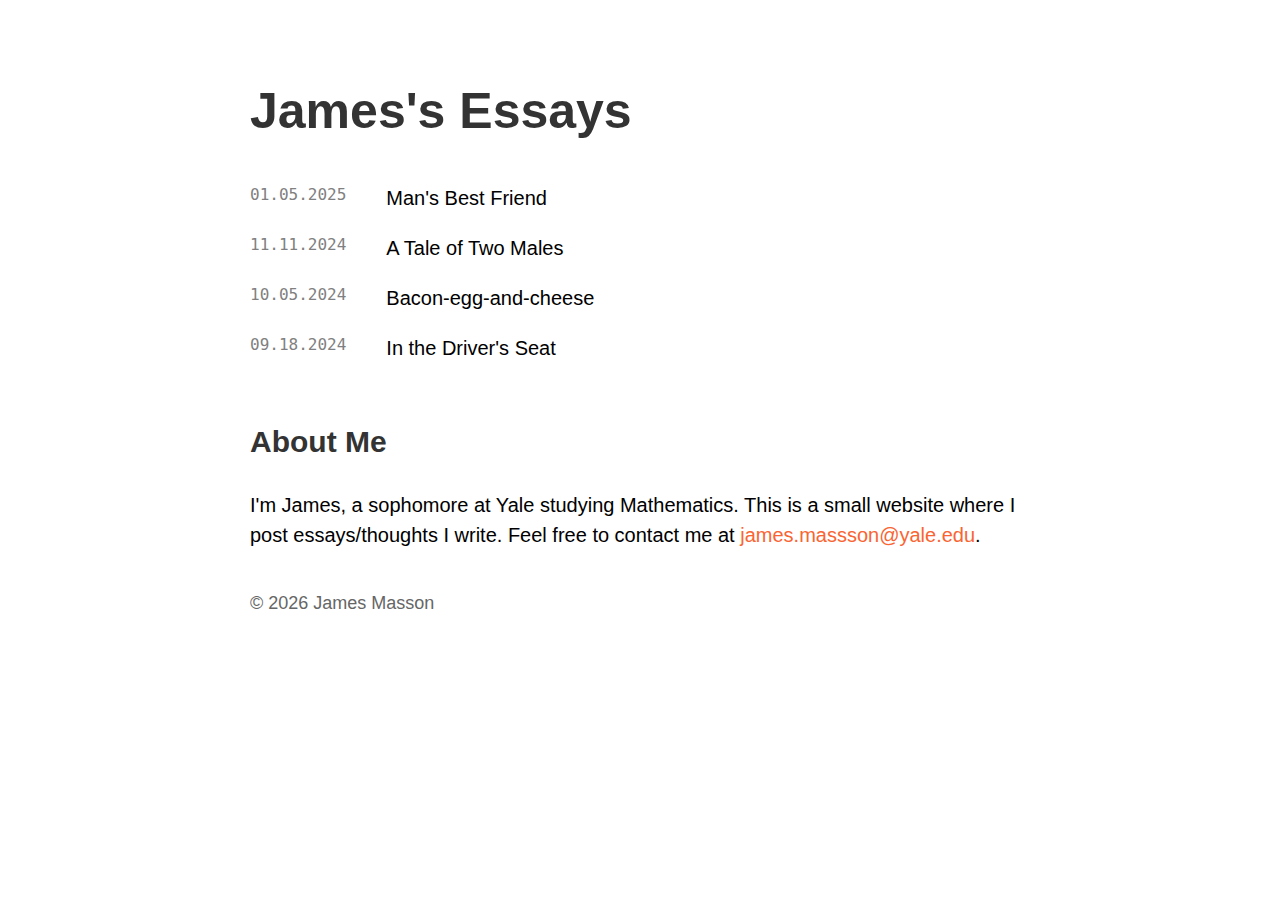
<file: index.html>
<!DOCTYPE html>
<html lang="en">
    <head>
        <meta charset="utf-8">
        <meta name="viewport" content="width=device-width, initial-scale=1" />
        <title>Blog</title>
        <link rel="stylesheet" href="styles.css">
    </head>
    <body>
        <div class="container">
            <h1 class="title">James's Essays</h1>
            <ul class="posts">
                <li class="post">
                    <a href="posts/mbf.html">
                        <date>01.05.2025</date>
                        <span>Man's Best Friend</span>
                    </a> 
                </li>
                <li class="post">
                    <a href="posts/males.html">
                        <date>11.11.2024</date>
                        <span>A Tale of Two Males</span>
                    </a> 
                </li>
                <li class="post">
                    <a href="posts/bec.html">
                        <date>10.05.2024</date>
                        <span>Bacon-egg-and-cheese</span>
                    </a> 
                </li>
                <li class="post">
                    <a href="posts/drivers-seat.html">
                        <date>09.18.2024</date>
                        <span>In the Driver's Seat</span>
                    </a> 
                </li>
            </ul>
        </div>
        <article>
            <h2>About Me</h2>
            <p>I'm James, a sophomore at Yale studying Mathematics. 
                This is a small website where I post essays/thoughts I write.
                Feel free to contact me at <a href="mailto:james.masson@yale.edu">james.massson@yale.edu</a>.
            </p>
        </article>
    </body>
        <footer style="margin-top:2rem; color:#666; font-size:.9rem;">
           © <span id="y"></span> James Masson
        </footer>

        <script>
            document.getElementById('y').textContent = new Date().getFullYear()
        </script>
    </body>
</html>
</file>
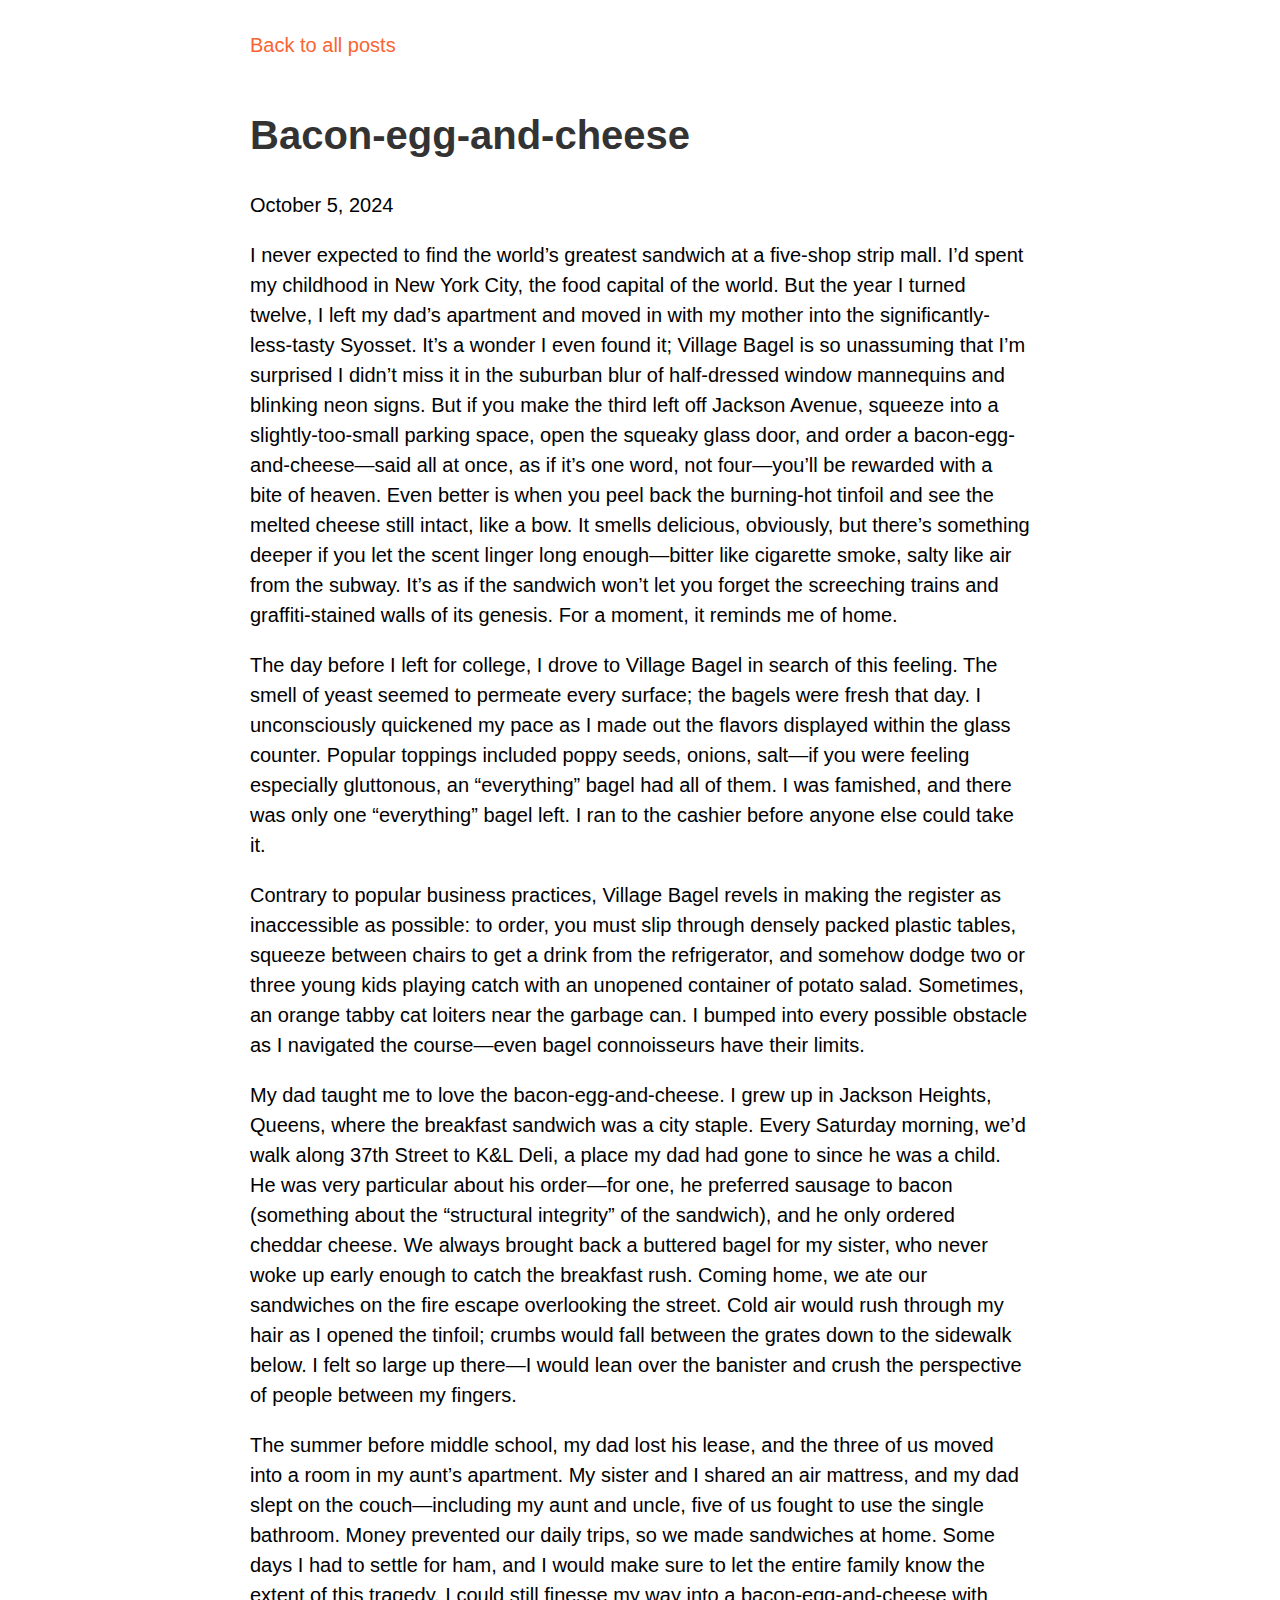
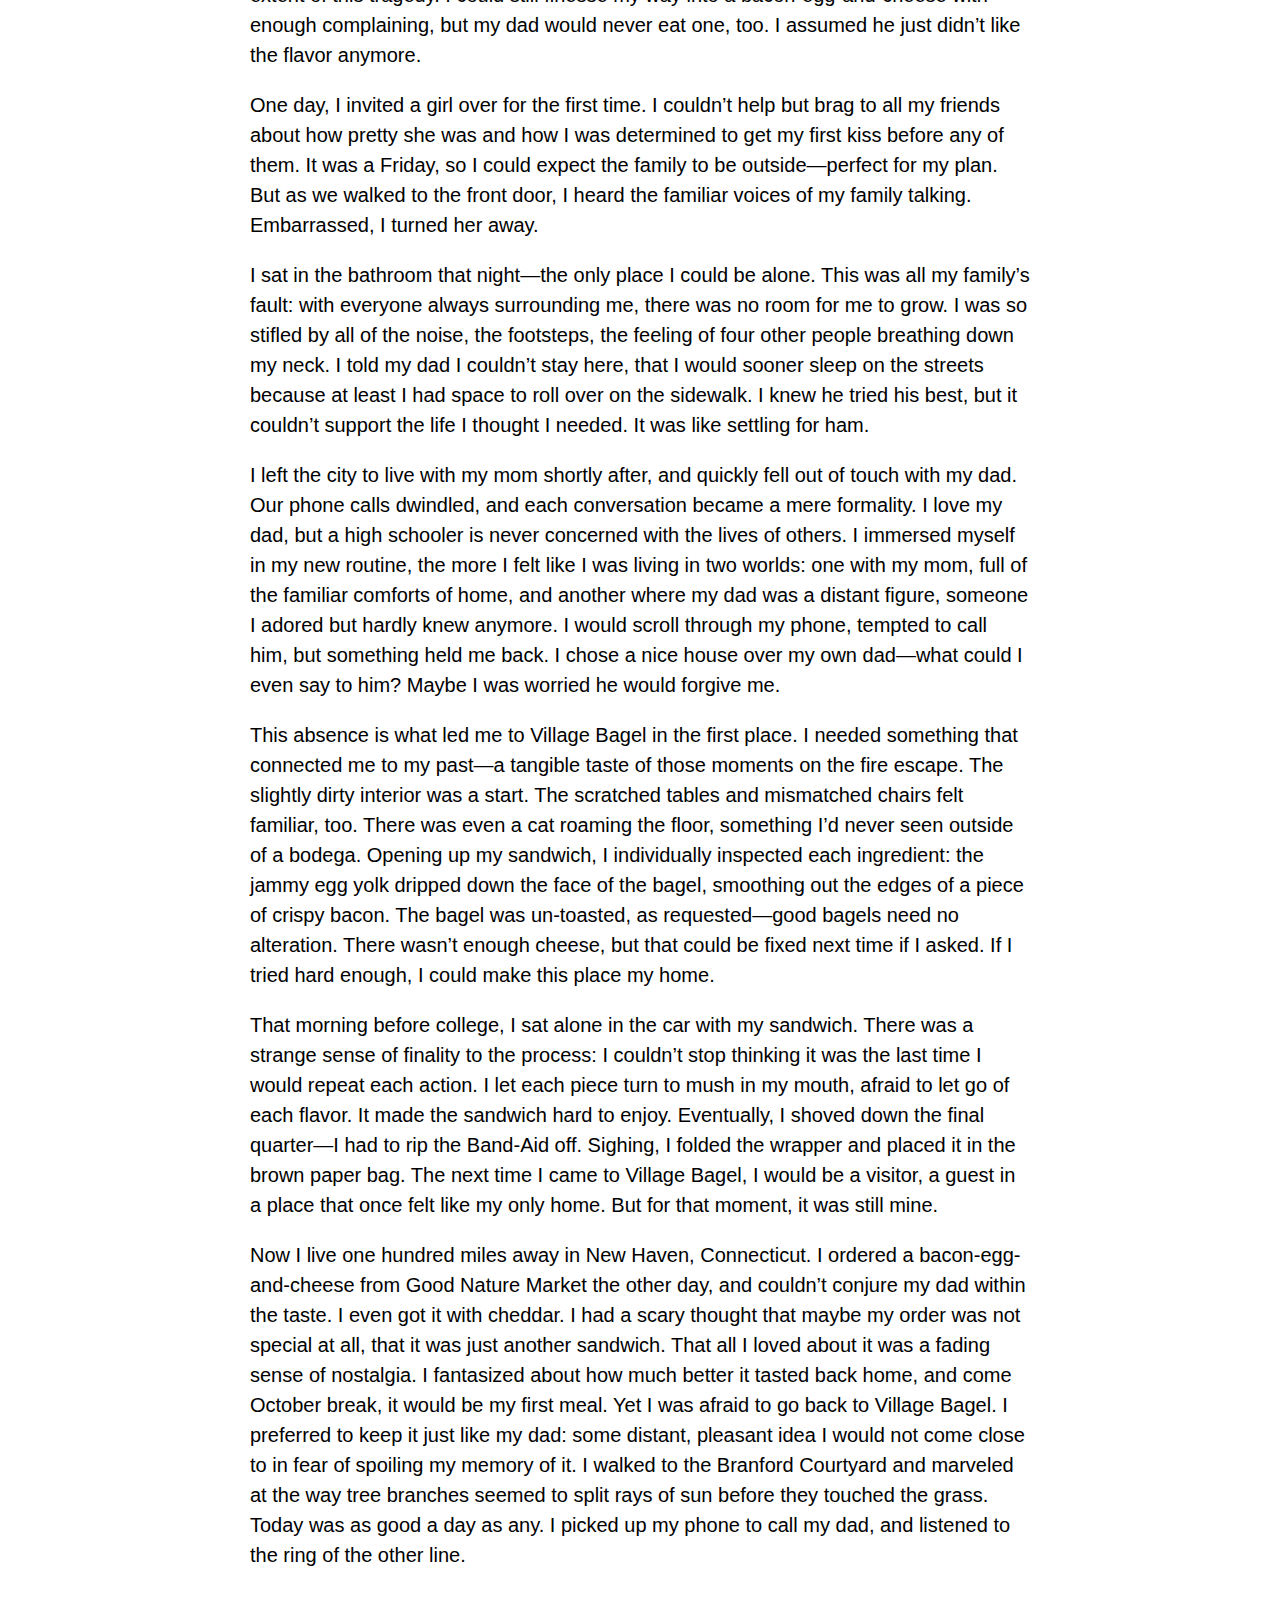
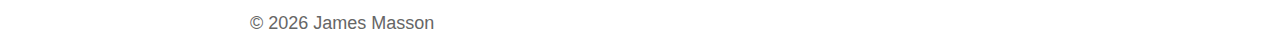
<file: posts/bec.html>
<!DOCTYPE html>
<html lang="en">
    <head>
        <meta charset="utf-8" />
        <meta name="viewport" content="width=device-width, initial-scale=1" />
        <title>Bacon-egg-and-cheese</title>
        <link rel="stylesheet" href="../styles.css" />
    </head>
    <body>
        <nav><a href="../index.html">Back to all posts</a></nav>
        <article>
            <h1>Bacon-egg-and-cheese</h1>
            <time datetime="10-05-24">October 5, 2024</time>
            <p>
                <span class="dropcap">I</span> <span class="dropcap-follow">never</span> expected to find the world’s greatest sandwich at a five-shop strip mall. I’d spent my childhood in New York City, the food capital of the world. But the year I turned twelve, I left my dad’s apartment and moved in with my mother into the significantly-less-tasty Syosset. It’s a wonder I even found it; Village Bagel is so unassuming that I’m surprised I didn’t miss it in the suburban blur of half-dressed window mannequins and blinking neon signs. But if you make the third left off Jackson Avenue, squeeze into a slightly-too-small parking space, open the squeaky glass door, and order a bacon-egg-and-cheese—said all at once, as if it’s one word, not four—you’ll be rewarded with a bite of heaven. Even better is when you peel back the burning-hot tinfoil and see the melted cheese still intact, like a bow. It smells delicious, obviously, but there’s something deeper if you let the scent linger long enough—bitter like cigarette smoke, salty like air from the subway. It’s as if the sandwich won’t let you forget the screeching trains and graffiti-stained walls of its genesis. For a moment, it reminds me of home.
            </p>
            <p>
                The day before I left for college, I drove to Village Bagel in search of this feeling. The smell of yeast seemed to permeate every surface; the bagels were fresh that day. I unconsciously quickened my pace as I made out the flavors displayed within the glass counter. Popular toppings included poppy seeds, onions, salt—if you were feeling especially gluttonous, an “everything” bagel had all of them. I was famished, and there was only one “everything” bagel left. I ran to the cashier before anyone else could take it.
            </p>
            <p>
                Contrary to popular business practices, Village Bagel revels in making the register as inaccessible as possible: to order, you must slip through densely packed plastic tables, squeeze between chairs to get a drink from the refrigerator, and somehow dodge two or three young kids playing catch with an unopened container of potato salad. Sometimes, an orange tabby cat loiters near the garbage can. I bumped into every possible obstacle as I navigated the course—even bagel connoisseurs have their limits.
            </p>
            <p>
                My dad taught me to love the bacon-egg-and-cheese. I grew up in Jackson Heights, Queens, where the breakfast sandwich was a city staple. Every Saturday morning, we’d walk along 37th Street to K&L Deli, a place my dad had gone to since he was a child. He was very particular about his order—for one, he preferred sausage to bacon (something about the “structural integrity” of the sandwich), and he only ordered cheddar cheese. We always brought back a buttered bagel for my sister, who never woke up early enough to catch the breakfast rush. Coming home, we ate our sandwiches on the fire escape overlooking the street. Cold air would rush through my hair as I opened the tinfoil; crumbs would fall between the grates down to the sidewalk below. I felt so large up there—I would lean over the banister and crush the perspective of people between my fingers.
            </p>
            <p>
                The summer before middle school, my dad lost his lease, and the three of us moved into a room in my aunt’s apartment. My sister and I shared an air mattress, and my dad slept on the couch—including my aunt and uncle, five of us fought to use the single bathroom. Money prevented our daily trips, so we made sandwiches at home. Some days I had to settle for ham, and I would make sure to let the entire family know the extent of this tragedy. I could still finesse my way into a bacon-egg-and-cheese with enough complaining, but my dad would never eat one, too. I assumed he just didn’t like the flavor anymore.
            </p>
            <p>
                One day, I invited a girl over for the first time. I couldn’t help but brag to all my friends about how pretty she was and how I was determined to get my first kiss before any of them. It was a Friday, so I could expect the family to be outside—perfect for my plan. But as we walked to the front door, I heard the familiar voices of my family talking. Embarrassed, I turned her away. 
            </p>
            <p>
                I sat in the bathroom that night—the only place I could be alone. This was all my family’s fault: with everyone always surrounding me, there was no room for me to grow. I was so stifled by all of the noise, the footsteps, the feeling of four other people breathing down my neck. I told my dad I couldn’t stay here, that I would sooner sleep on the streets because at least I had space to roll over on the sidewalk. I knew he tried his best, but it couldn’t support the life I thought I needed. It was like settling for ham.
            </p>
            <p>
                I left the city to live with my mom shortly after, and quickly fell out of touch with my dad. Our phone calls dwindled, and each conversation became a mere formality. I love my dad, but a high schooler is never concerned with the lives of others. I immersed myself in my new routine, the more I felt like I was living in two worlds: one with my mom, full of the familiar comforts of home, and another where my dad was a distant figure, someone I adored but hardly knew anymore. I would scroll through my phone, tempted to call him, but something held me back. I chose a nice house over my own dad—what could I even say to him? Maybe I was worried he would forgive me.
            </p>
            <p>
                This absence is what led me to Village Bagel in the first place. I needed something that connected me to my past—a tangible taste of those moments on the fire escape. The slightly dirty interior was a start. The scratched tables and mismatched chairs felt familiar, too. There was even a cat roaming the floor, something I’d never seen outside of a bodega. Opening up my sandwich, I individually inspected each ingredient: the jammy egg yolk dripped down the face of the bagel, smoothing out the edges of a piece of crispy bacon. The bagel was un-toasted, as requested—good bagels need no alteration. There wasn’t enough cheese, but that could be fixed next time if I asked. If I tried hard enough, I could make this place my home.
            </p>
            <p>
                That morning before college, I sat alone in the car with my sandwich. There was a strange sense of finality to the process: I couldn’t stop thinking it was the last time I would repeat each action. I let each piece turn to mush in my mouth, afraid to let go of each flavor. It made the sandwich hard to enjoy. Eventually, I shoved down the final quarter—I had to rip the Band-Aid off. Sighing, I folded the wrapper and placed it in the brown paper bag. The next time I came to Village Bagel, I would be a visitor, a guest in a place that once felt like my only home. But for that moment, it was still mine.
            </p>
            <p>
                Now I live one hundred miles away in New Haven, Connecticut. I ordered a bacon-egg- and-cheese from Good Nature Market the other day, and couldn’t conjure my dad within the taste. I even got it with cheddar. I had a scary thought that maybe my order was not special at all, that it was just another sandwich. That all I loved about it was a fading sense of nostalgia. I fantasized about how much better it tasted back home, and come October break, it would be my first meal. Yet I was afraid to go back to Village Bagel. I preferred to keep it just like my dad: some distant, pleasant idea I would not come close to in fear of spoiling my memory of it. I walked to the Branford Courtyard and marveled at the way tree branches seemed to split rays of sun before they touched the grass. Today was as good a day as any. I picked up my phone to call my dad, and listened to the ring of the other line. 
            </p>
        </article>
    </body>
    <footer style="margin-top:2rem; color:#666; font-size:.9rem;">
        © <span id="y"></span> James Masson
    </footer>

    <script>
        document.getElementById('y').textContent = new Date().getFullYear()
    </script>
</html>
</file>
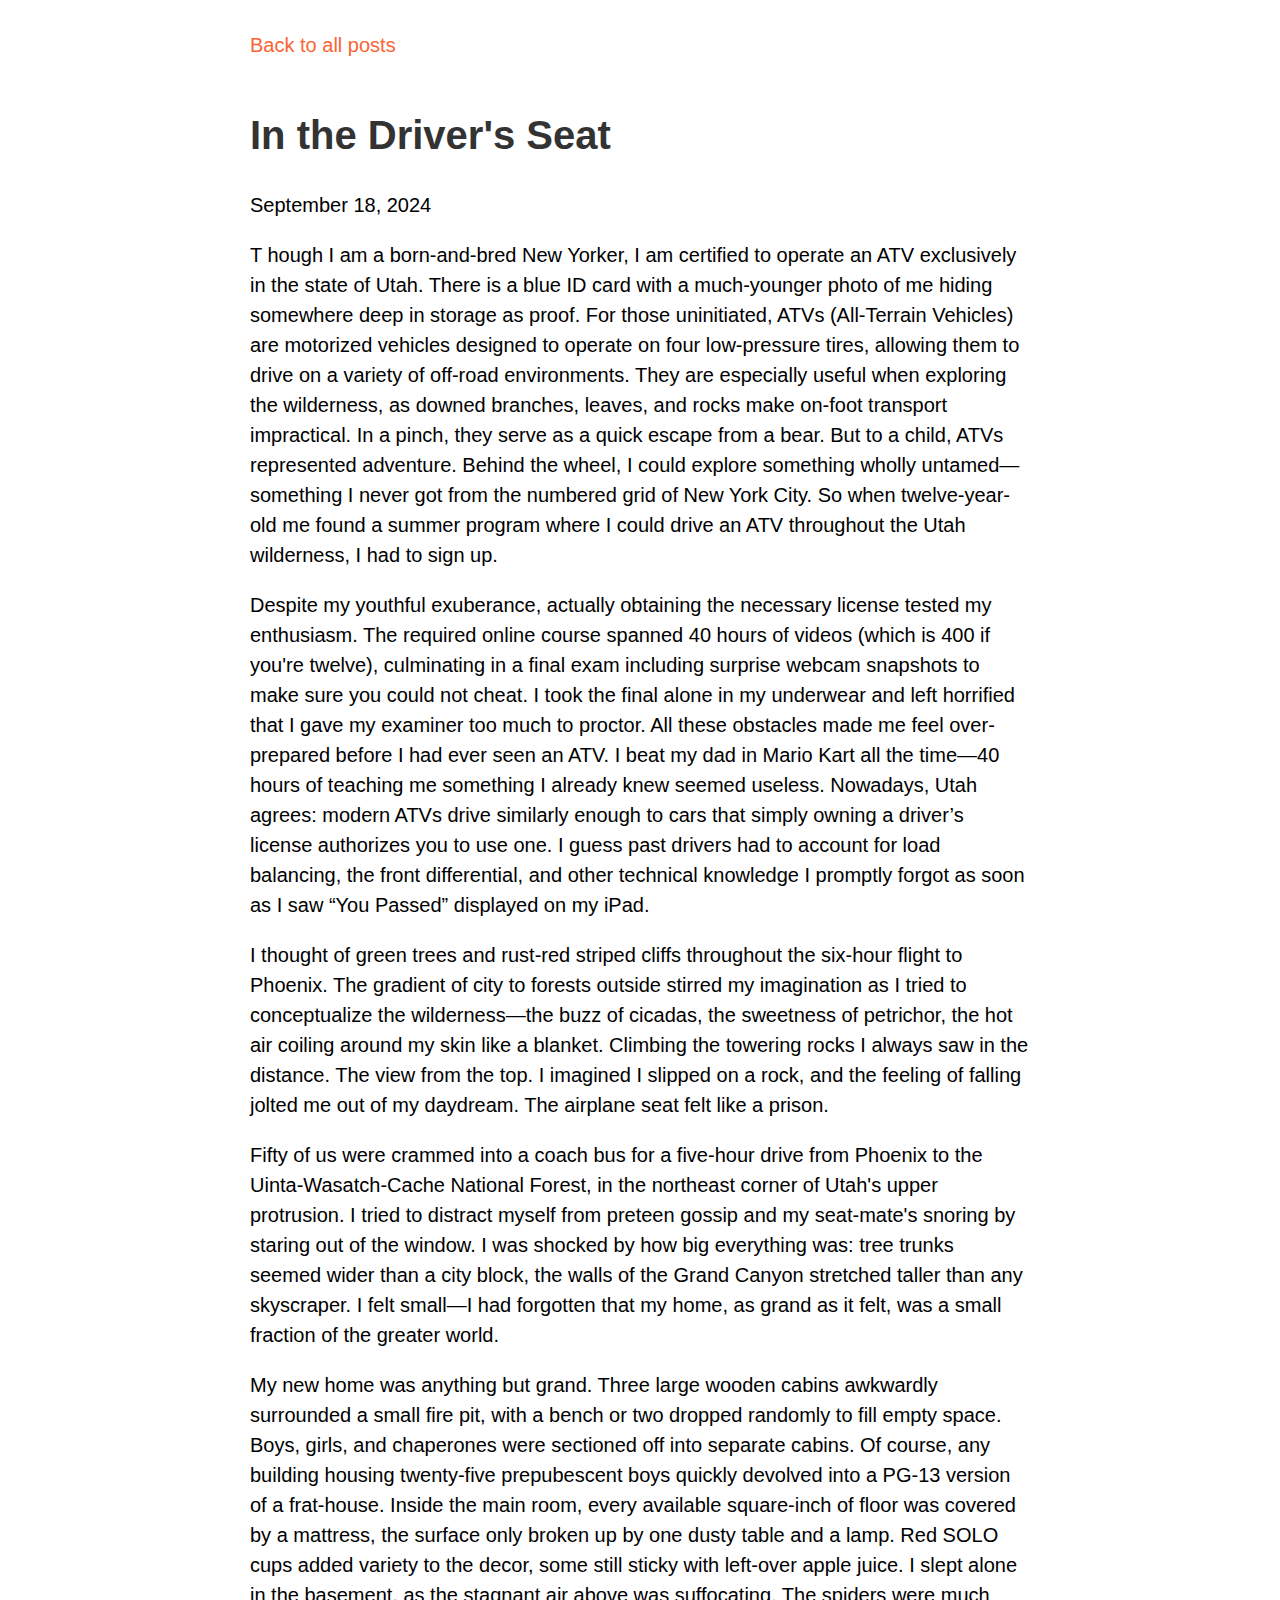
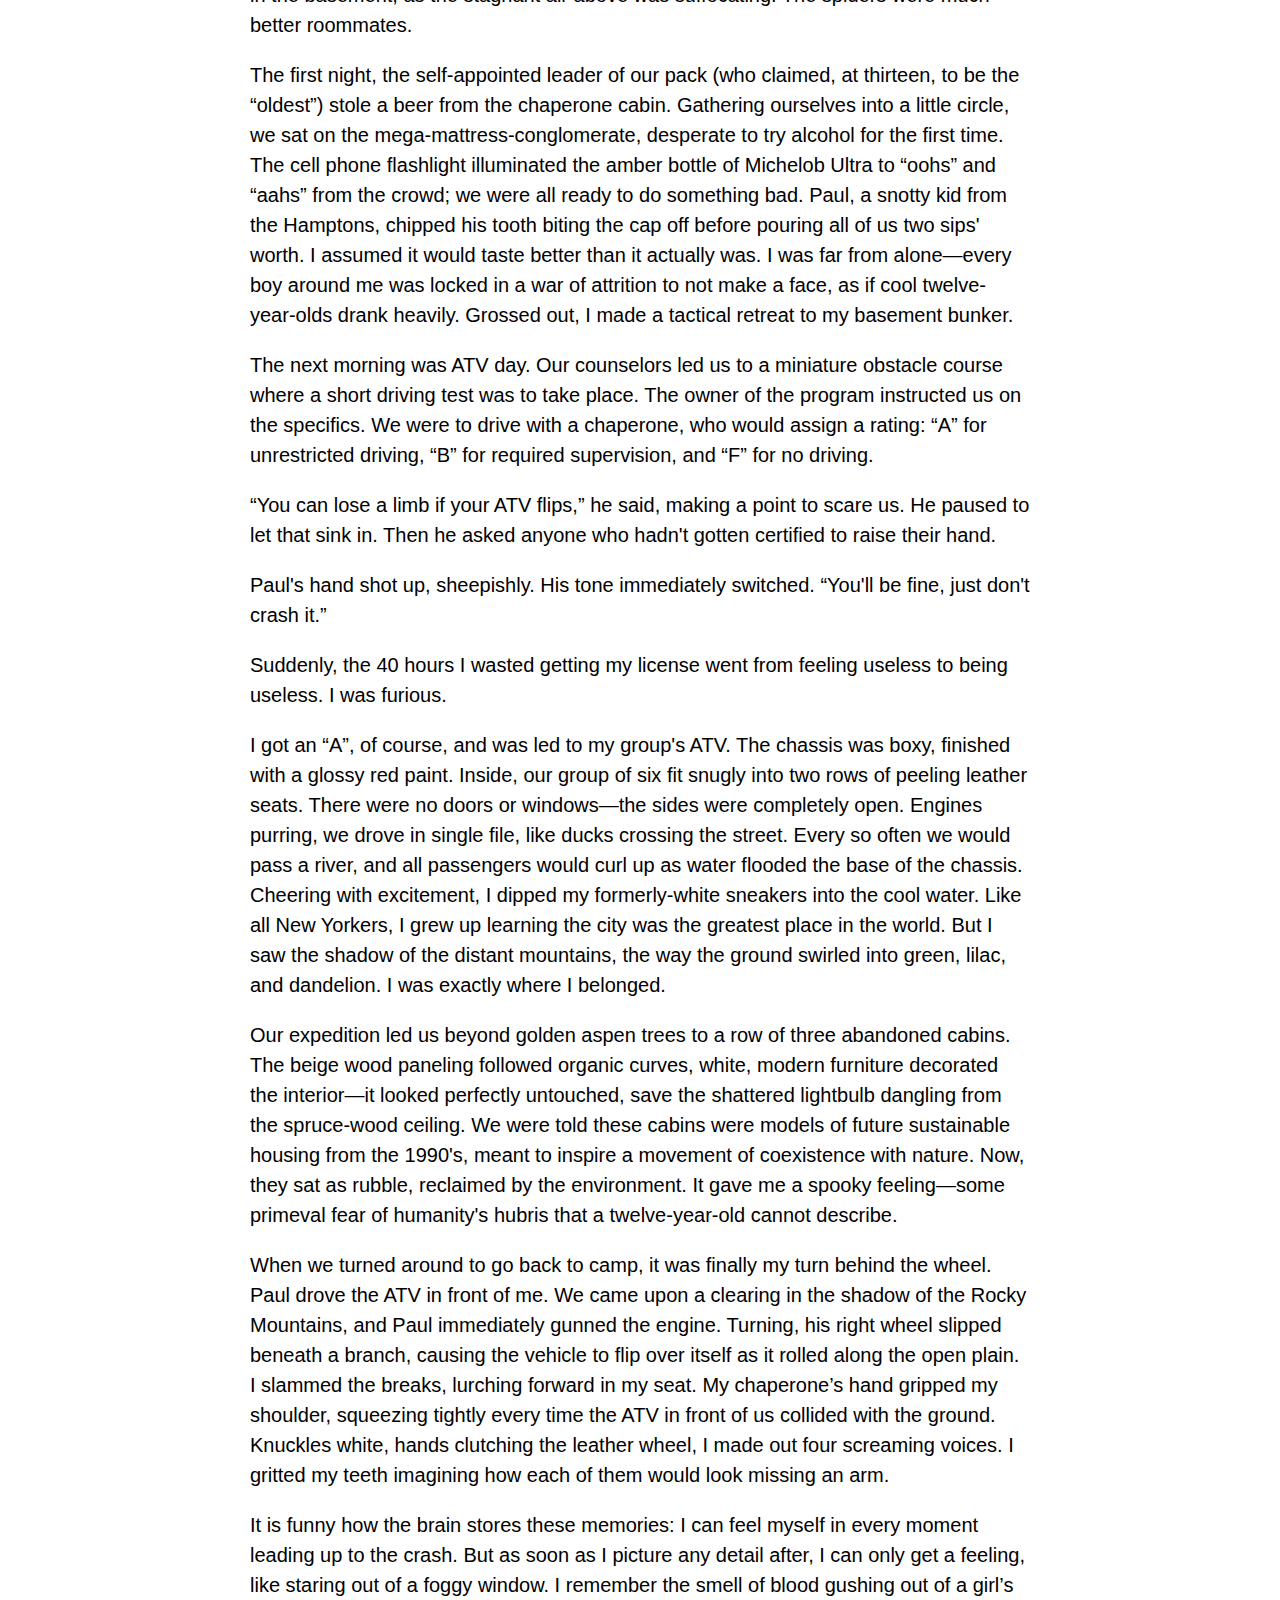
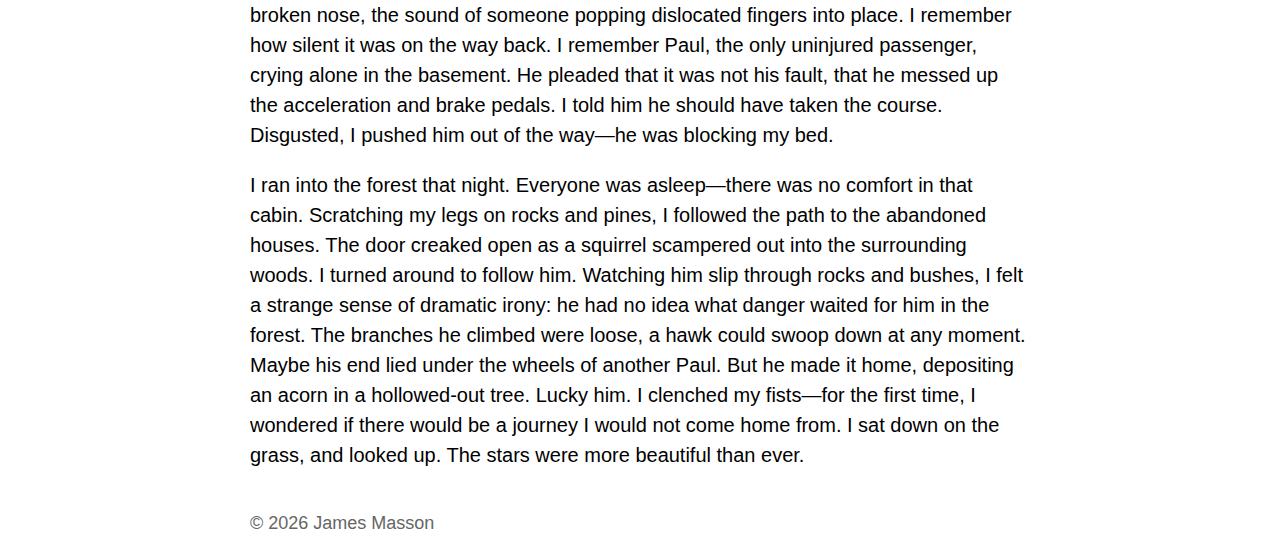
<file: posts/drivers-seat.html>
<!DOCTYPE html>
<html lang="en">
    <head>
        <meta charset="utf-8" />
        <meta name="viewport" content="width=device-width, initial-scale=1" />
        <title>In the Driver's Seat</title>
        <link rel="stylesheet" href="../styles.css" />
    </head>
    <body>
        <nav> <a href="../index.html">Back to all posts</a></nav>
        <article>
            <h1>In the Driver's Seat</h1>
            <time datetime="09-18-24">September 18, 2024</time>
            <p> <span class="dropcap">T</span> <span class="dropcap-follow">hough</span> I am a born-and-bred New Yorker, I am certified to operate an ATV exclusively in the state of Utah. 
                There is a blue ID card with a much-younger photo of me hiding somewhere deep in storage as proof. 
                For those uninitiated, ATVs (All-Terrain Vehicles) are motorized vehicles designed to operate on four low-pressure tires, allowing them to drive on a variety of off-road environments. 
                They are especially useful when exploring the wilderness, as downed branches, leaves, and rocks make on-foot transport impractical. In a pinch, they serve as a quick escape from a bear. 
                But to a child, ATVs represented adventure. Behind the wheel, I could explore something wholly untamed—something I never got from the numbered grid of New York City. 
                So when twelve-year-old me found a summer program where I could drive an ATV throughout the Utah wilderness, I had to sign up.
            </p>
            <p>
                Despite my youthful exuberance, actually obtaining the necessary license tested my enthusiasm. The required online course spanned 40 hours of videos (which is 400 if you're twelve), culminating in a final exam including surprise webcam snapshots to make sure you could not cheat. I took the final alone in my underwear and left horrified that I gave my examiner too much to proctor. All these obstacles made me feel over-prepared before I had ever seen an ATV. I beat my dad in Mario Kart all the time—40 hours of teaching me something I already knew seemed useless. Nowadays, Utah agrees: modern ATVs drive similarly enough to cars that simply owning a driver’s license authorizes you to use one. I guess past drivers had to account for load balancing, the front differential, and other technical knowledge I promptly forgot as soon as I saw “You Passed” displayed on my iPad.
            </p>
            <p>
                I thought of green trees and rust-red striped cliffs throughout the six-hour flight to Phoenix. The gradient of city to forests outside stirred my imagination as I tried to conceptualize the wilderness—the buzz of cicadas, the sweetness of petrichor, the hot air coiling around my skin like a blanket. Climbing the towering rocks I always saw in the distance. The view from the top. I imagined I slipped on a rock, and the feeling of falling jolted me out of my daydream. The airplane seat felt like a prison.
            </p>
            <p>
                Fifty of us were crammed into a coach bus for a five-hour drive from Phoenix to the Uinta-Wasatch-Cache National Forest, in the northeast corner of Utah's upper protrusion. I tried to distract myself from preteen gossip and my seat-mate's snoring by staring out of the window. I was shocked by how big everything was: tree trunks seemed wider than a city block, the walls of the Grand Canyon stretched taller than any skyscraper. I felt small—I had forgotten that my home, as grand as it felt, was a small fraction of the greater world.
            </p>
            <p>
                My new home was anything but grand. Three large wooden cabins awkwardly surrounded a small fire pit, with a bench or two dropped randomly to fill empty space. Boys, girls, and chaperones were sectioned off into separate cabins. Of course, any building housing twenty-five prepubescent boys quickly devolved into a PG-13 version of a frat-house. Inside the main room, every available square-inch of floor was covered by a mattress, the surface only broken up by one dusty table and a lamp. Red SOLO cups added variety to the decor, some still sticky with left-over apple juice. I slept alone in the basement, as the stagnant air above was suffocating. The spiders were much better roommates.
            </p>
            <p>
                The first night, the self-appointed leader of our pack (who claimed, at thirteen, to be the “oldest”) stole a beer from the chaperone cabin. Gathering ourselves into a little circle, we sat on the mega-mattress-conglomerate, desperate to try alcohol for the first time. The cell phone flashlight illuminated the amber bottle of Michelob Ultra to “oohs” and “aahs” from the crowd; we were all ready to do something bad. Paul, a snotty kid from the Hamptons, chipped his tooth biting the cap off before pouring all of us two sips' worth. I assumed it would taste better than it actually was. I was far from alone—every boy around me was locked in a war of attrition to not make a face, as if cool twelve-year-olds drank heavily. Grossed out, I made a tactical retreat to my basement bunker.
            </p>
            <p>
                The next morning was ATV day. Our counselors led us to a miniature obstacle course where a short driving test was to take place. The owner of the program instructed us on the specifics. We were to drive with a chaperone, who would assign a rating: “A” for unrestricted driving, “B” for required supervision, and “F” for no driving.
            </p>
            <p>
                “You can lose a limb if your ATV flips,” he said, making a point to scare us. He paused to let that sink in. Then he asked anyone who hadn't gotten certified to raise their hand.
            </p>
            <p>
                Paul's hand shot up, sheepishly. His tone immediately switched. “You'll be fine, just don't crash it.”
            </p>
            <p>
                Suddenly, the 40 hours I wasted getting my license went from feeling useless to being useless. I was furious.
            </p>
            <p>
                I got an “A”, of course, and was led to my group's ATV. The chassis was boxy, finished with a glossy red paint. Inside, our group of six fit snugly into two rows of peeling leather seats. There were no doors or windows—the sides were completely open. Engines purring, we drove in single file, like ducks crossing the street. Every so often we would pass a river, and all passengers would curl up as water flooded the base of the chassis. Cheering with excitement, I dipped my formerly-white sneakers into the cool water. Like all New Yorkers, I grew up learning the city was the greatest place in the world. But I saw the shadow of the distant mountains, the way the ground swirled into green, lilac, and dandelion. I was exactly where I belonged.
            </p>
            <p>
                Our expedition led us beyond golden aspen trees to a row of three abandoned cabins. The beige wood paneling followed organic curves, white, modern furniture decorated the interior—it looked perfectly untouched, save the shattered lightbulb dangling from the spruce-wood ceiling. We were told these cabins were models of future sustainable housing from the 1990's, meant to inspire a movement of coexistence with nature. Now, they sat as rubble, reclaimed by the environment. It gave me a spooky feeling—some primeval fear of humanity's hubris that a twelve-year-old cannot describe.
            </p>
            <p>
                When we turned around to go back to camp, it was finally my turn behind the wheel. Paul drove the ATV in front of me. We came upon a clearing in the shadow of the Rocky Mountains, and Paul immediately gunned the engine. Turning, his right wheel slipped beneath a branch, causing the vehicle to flip over itself as it rolled along the open plain. I slammed the breaks, lurching forward in my seat. My chaperone’s hand gripped my shoulder, squeezing tightly every time the ATV in front of us collided with the ground. Knuckles white, hands clutching the leather wheel, I made out four screaming voices. I gritted my teeth imagining how each of them would look missing an arm.
            </p>
            <p>
                It is funny how the brain stores these memories: I can feel myself in every moment leading up to the crash. But as soon as I picture any detail after, I can only get a feeling, like staring out of a foggy window. I remember the smell of blood gushing out of a girl’s broken nose, the sound of someone popping dislocated fingers into place. I remember how silent it was on the way back. I remember Paul, the only uninjured passenger, crying alone in the basement. He pleaded that it was not his fault, that he messed up the acceleration and brake pedals. I told him he should have taken the course. Disgusted, I pushed him out of the way—he was blocking my bed.
            </p>
            <p>
                I ran into the forest that night. Everyone was asleep—there was no comfort in that cabin. Scratching my legs on rocks and pines, I followed the path to the abandoned houses. The door creaked open as a squirrel scampered out into the surrounding woods. I turned around to follow him. Watching him slip through rocks and bushes, I felt a strange sense of dramatic irony: he had no idea what danger waited for him in the forest. The branches he climbed were loose, a hawk could swoop down at any moment. Maybe his end lied under the wheels of another Paul. But he made it home, depositing an acorn in a hollowed-out tree. Lucky him. I clenched my fists—for the first time, I wondered if there would be a journey I would not come home from. I sat down on the grass, and looked up. The stars were more beautiful than ever.
            </p>
        </article>
    </body>

    <footer style="margin-top:2rem; color:#666; font-size:.9rem;">
        © <span id="y"></span> James Masson
    </footer>

    <script>
        document.getElementById('y').textContent = new Date().getFullYear()
    </script>
</html>
</file>
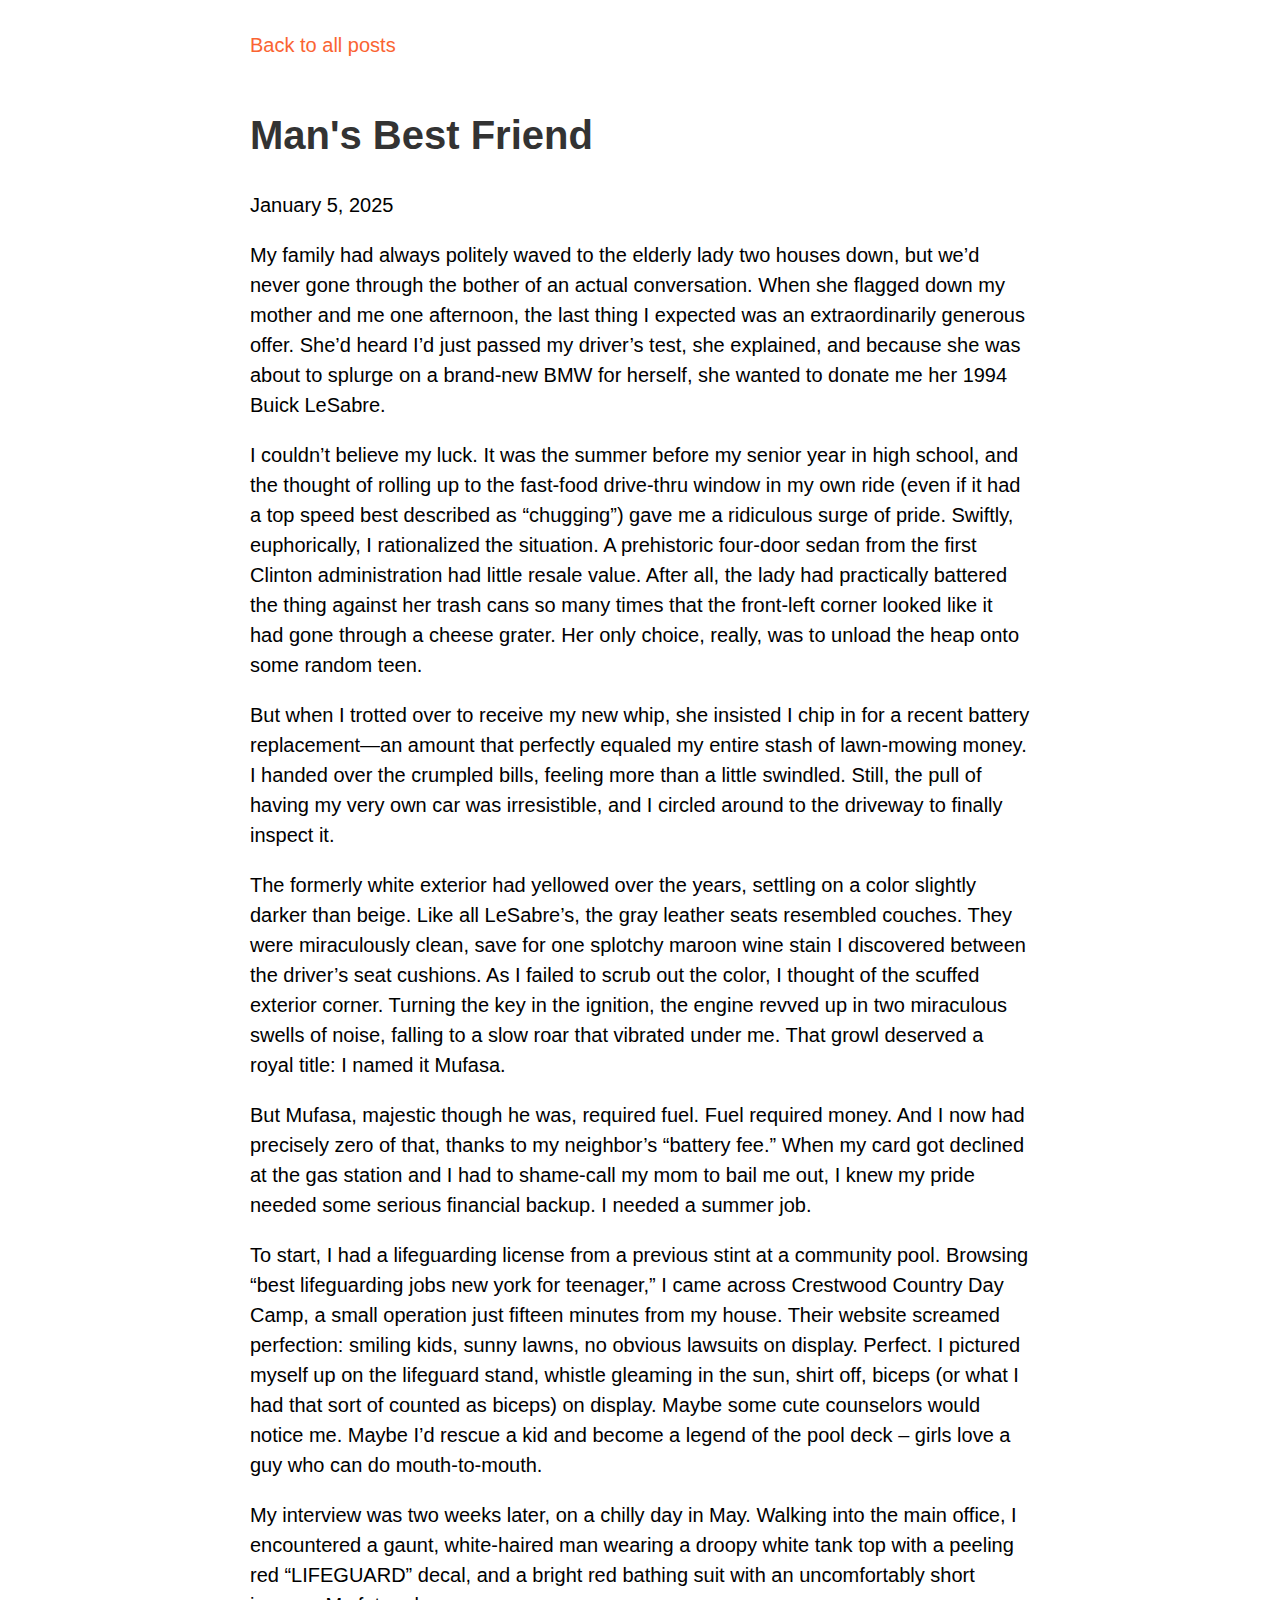
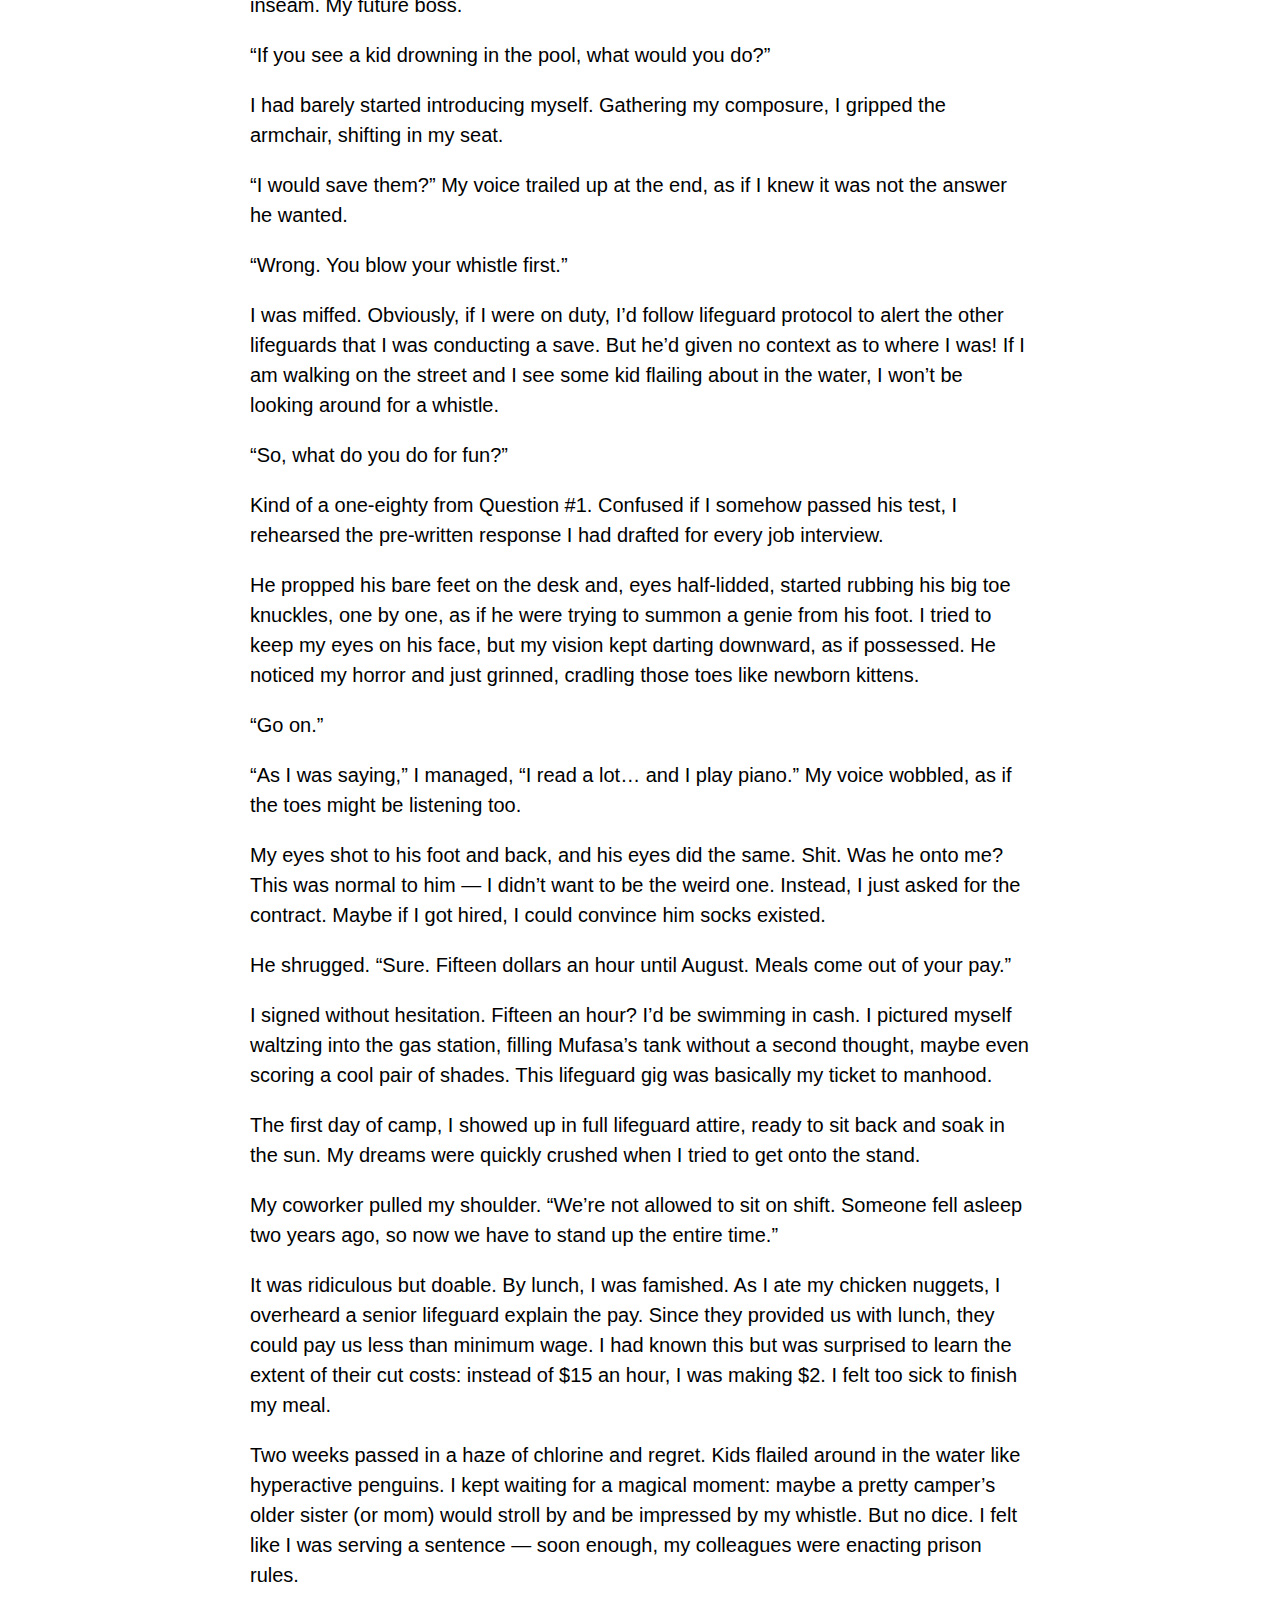
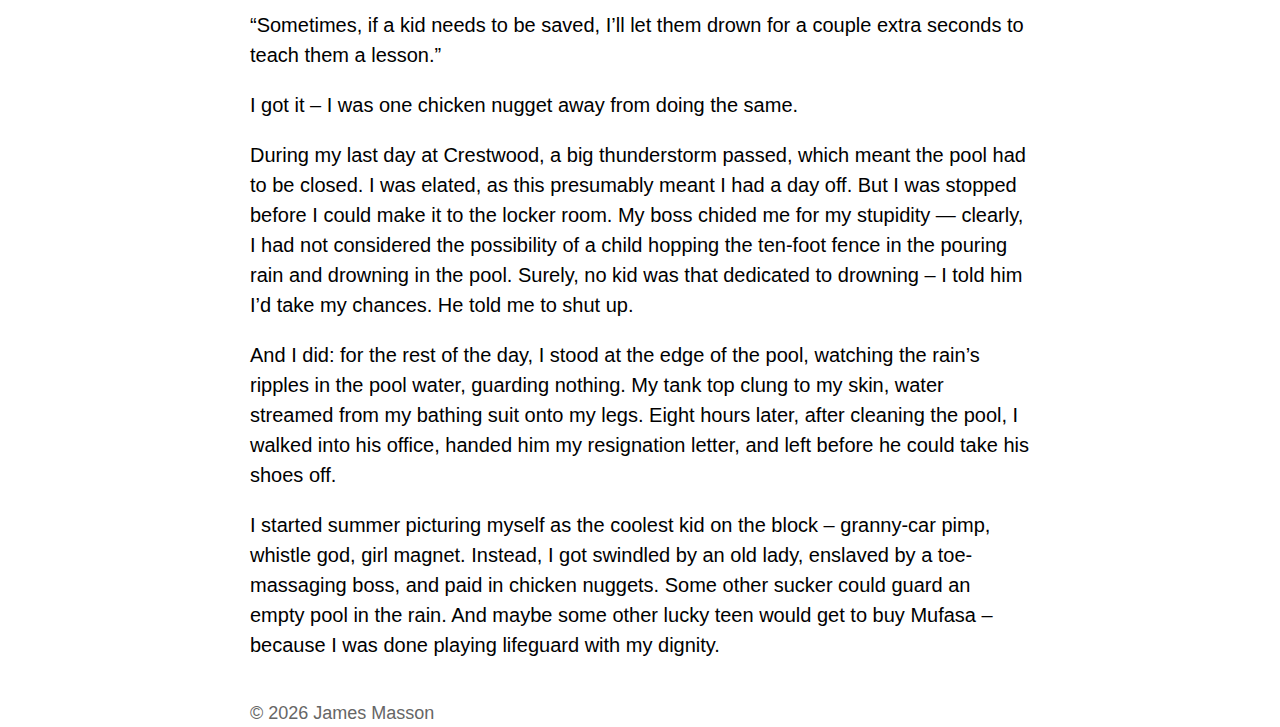
<file: posts/males.html>
<!DOCTYPE html>
<html lang="en">
    <head>
        <meta charset="utf-8" />
        <meta name="viewport" content="width=device-width, initial-scale=1" />
        <title>Man's Best Friend</title>
        <link rel="stylesheet" href="../styles.css" />
    </head>
    <body>
        <nav><a href="../index.html">Back to all posts</a></nav>
        <article>
            <h1>Man's Best Friend</h1>
            <time datetime="01-05-2025">January 5, 2025</time>
            <p>
                <span class="dropcap">M</span><span class="dropcap-follow">y family</span> had always politely waved to the elderly lady two houses down, but we’d never gone through the bother of an actual conversation. When she flagged down my mother and me one afternoon, the last thing I expected was an extraordinarily generous offer. She’d heard I’d just passed my driver’s test, she explained, and because she was about to splurge on a brand-new BMW for herself, she wanted to donate me her 1994 Buick LeSabre. 
            </p>
            <p>
                I couldn’t believe my luck. It was the summer before my senior year in high school, and the thought of rolling up to the fast-food drive-thru window in my own ride (even if it had a top speed best described as “chugging”) gave me a ridiculous surge of pride. Swiftly, euphorically, I rationalized the situation. A prehistoric four-door sedan from the first Clinton administration had little resale value.  After all, the lady had practically battered the thing against her trash cans so many times that the front-left corner looked like it had gone through a cheese grater. Her only choice, really, was to unload the heap onto some random teen. 
            </p>
            <p>
                But when I trotted over to receive my new whip, she insisted I chip in for a recent battery replacement—an amount that perfectly equaled my entire stash of lawn-mowing money. I handed over the crumpled bills, feeling more than a little swindled. Still, the pull of having my very own car was irresistible, and I circled around to the driveway to finally inspect it.
            </p>
            <p>
                The formerly white exterior had yellowed over the years, settling on a color slightly darker than beige. Like all LeSabre’s, the gray leather seats resembled couches. They were miraculously clean, save for one splotchy maroon wine stain I discovered between the driver’s seat cushions. As I failed to scrub out the color, I thought of the scuffed exterior corner. Turning the key in the ignition, the engine revved up in two miraculous swells of noise, falling to a slow roar that vibrated under me. That growl deserved a royal title: I named it Mufasa.
            </p>
            <p>
                But Mufasa, majestic though he was, required fuel. Fuel required money. And I now had precisely zero of that, thanks to my neighbor’s “battery fee.” When my card got declined at the gas station and I had to shame-call my mom to bail me out, I knew my pride needed some serious financial backup. I needed a summer job.
            </p>
            <p>
                To start, I had a lifeguarding license from a previous stint at a community pool. Browsing “best lifeguarding jobs new york for teenager,” I came across Crestwood Country Day Camp, a small operation just fifteen minutes from my house. Their website screamed perfection: smiling kids, sunny lawns, no obvious lawsuits on display. Perfect. I pictured myself up on the lifeguard stand, whistle gleaming in the sun, shirt off, biceps (or what I had that sort of counted as biceps) on display. Maybe some cute counselors would notice me. Maybe I’d rescue a kid and become a legend of the pool deck – girls love a guy who can do mouth-to-mouth.
            </p>
            <p>
                My interview was two weeks later, on a chilly day in May. Walking into the main office, I encountered a gaunt, white-haired man wearing a droopy white tank top with a peeling red “LIFEGUARD” decal, and a bright red bathing suit with an uncomfortably short inseam. My future boss.
            </p>
            <p>
                “If you see a kid drowning in the pool, what would you do?”
            </p>
            <p>
                I had barely started introducing myself. Gathering my composure, I gripped the armchair, shifting in my seat.
            </p>
            <p>
                “I would save them?” My voice trailed up at the end, as if I knew it was not the answer he wanted.
            </p>
            <p>
                “Wrong. You blow your whistle first.”
            </p>
            <p>
                I was miffed. Obviously, if I were on duty, I’d follow lifeguard protocol to alert the other lifeguards that I was conducting a save. But he’d given no context as to where I was! If I am walking on the street and I see some kid flailing about in the water, I won’t be looking around for a whistle.
            </p>
            <p>
                “So, what do you do for fun?”
            </p>
            <p>
                Kind of a one-eighty from Question #1. Confused if I somehow passed his test, I rehearsed the pre-written response I had drafted for every job interview. 
            </p>
            <p>
                He propped his bare feet on the desk and, eyes half-lidded, started rubbing his big toe knuckles, one by one, as if he were trying to summon a genie from his foot. I tried to keep my eyes on his face, but my vision kept darting downward, as if possessed. He noticed my horror and just grinned, cradling those toes like newborn kittens.
            </p>
            <p>
                “Go on.”
            </p>
            <p>
                “As I was saying,” I managed, “I read a lot… and I play piano.” My voice wobbled, as if the toes might be listening too.
            </p>
            <p>
                My eyes shot to his foot and back, and his eyes did the same. Shit. Was he onto me? This was normal to him — I didn’t want to be the weird one. Instead, I just asked for the contract. Maybe if I got hired, I could convince him socks existed.
            </p>
            <p>
                He shrugged. “Sure. Fifteen dollars an hour until August. Meals come out of your pay.” 
            </p>
            <p>
                I signed without hesitation. Fifteen an hour? I’d be swimming in cash. I pictured myself waltzing into the gas station, filling Mufasa’s tank without a second thought, maybe even scoring a cool pair of shades. This lifeguard gig was basically my ticket to manhood.
            </p>
            <p>
                The first day of camp, I showed up in full lifeguard attire, ready to sit back and soak in the sun. My dreams were quickly crushed when I tried to get onto the stand.
            </p>
            <p>
                My coworker pulled my shoulder. “We’re not allowed to sit on shift. Someone fell asleep two years ago, so now we have to stand up the entire time.” 
            </p>
            <p>
                It was ridiculous but doable. By lunch, I was famished. As I ate my chicken nuggets, I overheard a senior lifeguard explain the pay. Since they provided us with lunch, they could pay us less than minimum wage. I had known this but was surprised to learn the extent of their cut costs: instead of $15 an hour, I was making $2. I felt too sick to finish my meal.
            </p>
            <p>
                Two weeks passed in a haze of chlorine and regret. Kids flailed around in the water like hyperactive penguins. I kept waiting for a magical moment: maybe a pretty camper’s older sister (or mom) would stroll by and be impressed by my whistle. But no dice. I felt like I was serving a sentence — soon enough, my colleagues were enacting prison rules.
            </p>
            <p>
                “Sometimes, if a kid needs to be saved, I’ll let them drown for a couple extra seconds to teach them a lesson.”
            </p>
            <p>
                I got it – I was one chicken nugget away from doing the same.
            </p>
            <p>
                During my last day at Crestwood, a big thunderstorm passed, which meant the pool had to be closed. I was elated, as this presumably meant I had a day off. But I was stopped before I could make it to the locker room. My boss chided me for my stupidity — clearly, I had not considered the possibility of a child hopping the ten-foot fence in the pouring rain and drowning in the pool. Surely, no kid was that dedicated to drowning – I told him I’d take my chances. He told me to shut up.
            </p>
            <p>
                And I did: for the rest of the day, I stood at the edge of the pool, watching the rain’s ripples in the pool water, guarding nothing. My tank top clung to my skin, water streamed from my bathing suit onto my legs. Eight hours later, after cleaning the pool, I walked into his office, handed him my resignation letter, and left before he could take his shoes off.
            </p>
            <p>
                I started summer picturing myself as the coolest kid on the block – granny-car pimp, whistle god, girl magnet. Instead, I got swindled by an old lady, enslaved by a toe-massaging boss, and paid in chicken nuggets. Some other sucker could guard an empty pool in the rain. And maybe some other lucky teen would get to buy Mufasa – because I was done playing lifeguard with my dignity.
            </p>
        </article>
    </body>
    <footer style="margin-top:2rem; color:#666; font-size:.9rem;">
        © <span id="y"></span> James Masson
    </footer>

    <script>
        document.getElementById('y').textContent = new Date().getFullYear()
    </script>
</html>
</file>
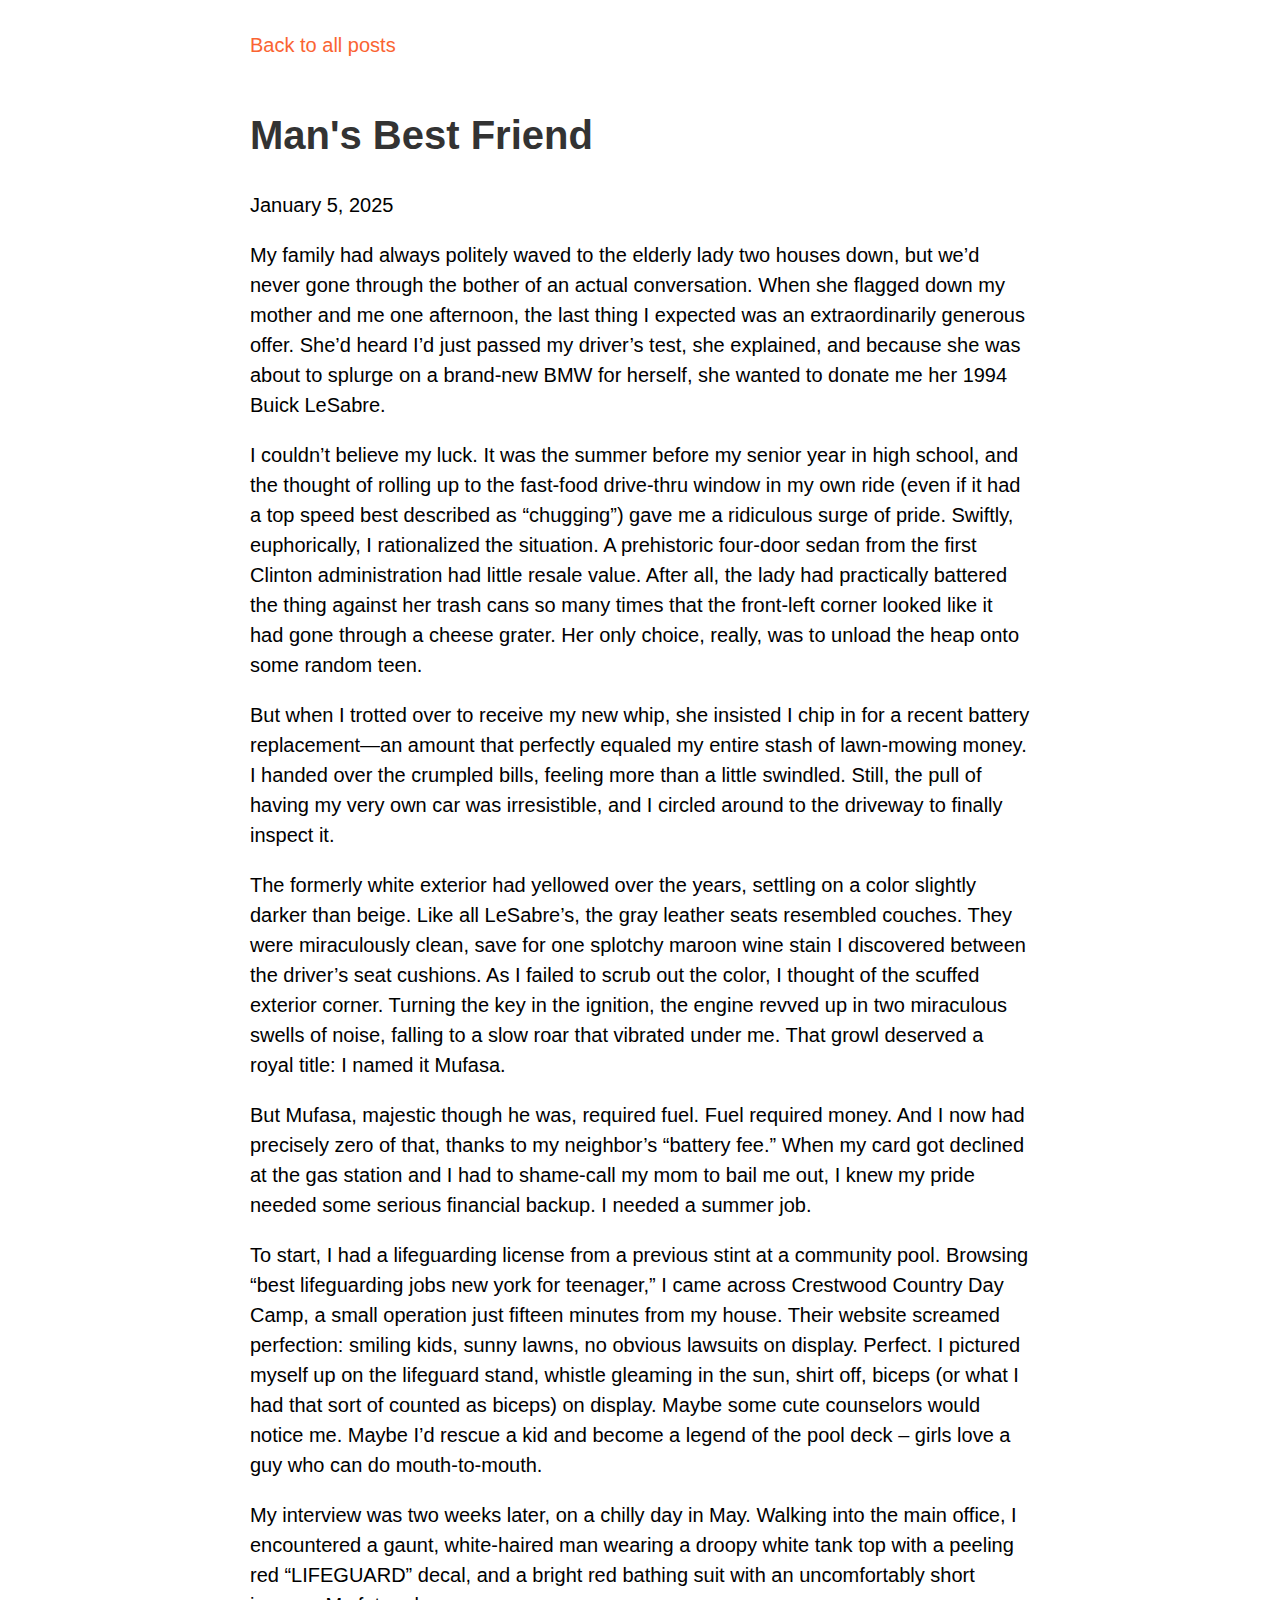
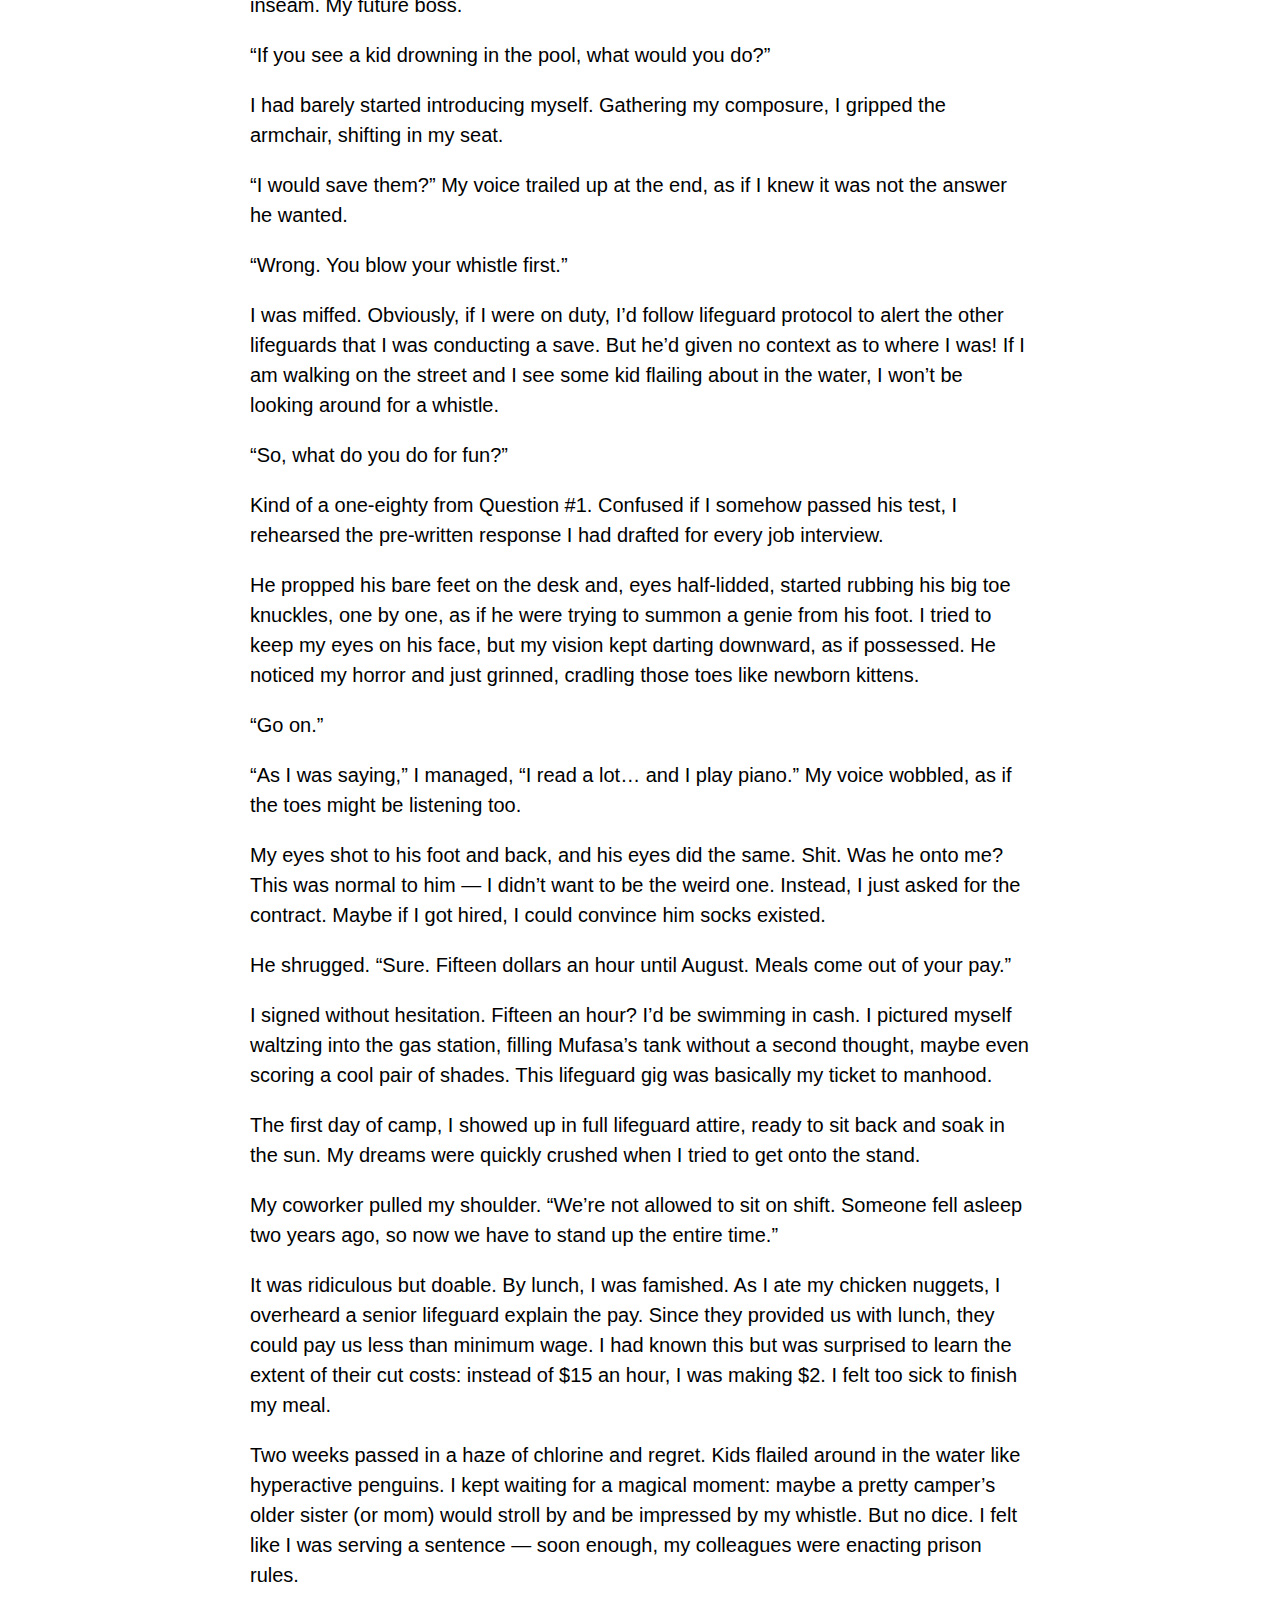
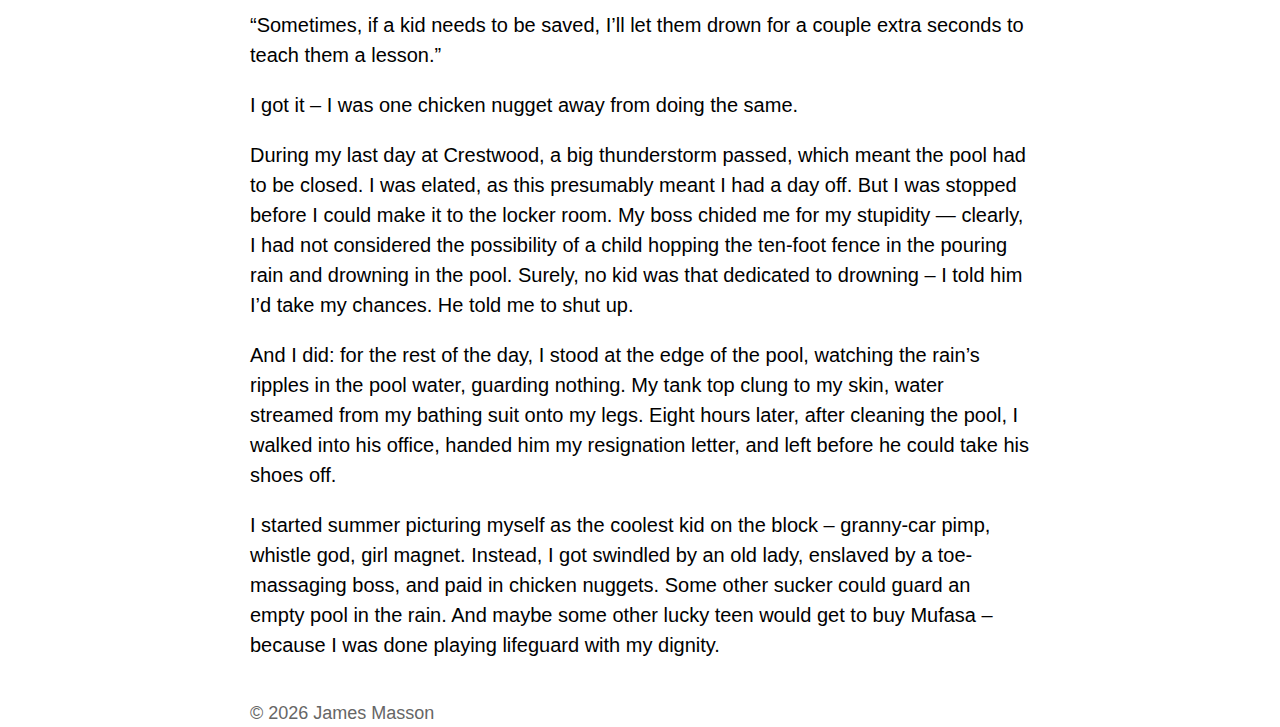
<file: posts/mbf.html>
<!DOCTYPE html>
<html lang="en">
    <head>
        <meta charset="utf-8" />
        <meta name="viewport" content="width=device-width, initial-scale=1" />
        <title>Man's Best Friend</title>
        <link rel="stylesheet" href="../styles.css" />
    </head>
    <body>
        <nav><a href="../index.html">Back to all posts</a></nav>
        <article>
            <h1>Man's Best Friend</h1>
            <time datetime="01-05-2025">January 5, 2025</time>
            <p>
                My family had always politely waved to the elderly lady two houses down, but we’d never gone through the bother of an actual conversation. When she flagged down my mother and me one afternoon, the last thing I expected was an extraordinarily generous offer. She’d heard I’d just passed my driver’s test, she explained, and because she was about to splurge on a brand-new BMW for herself, she wanted to donate me her 1994 Buick LeSabre. 
            </p>
            <p>
                I couldn’t believe my luck. It was the summer before my senior year in high school, and the thought of rolling up to the fast-food drive-thru window in my own ride (even if it had a top speed best described as “chugging”) gave me a ridiculous surge of pride. Swiftly, euphorically, I rationalized the situation. A prehistoric four-door sedan from the first Clinton administration had little resale value.  After all, the lady had practically battered the thing against her trash cans so many times that the front-left corner looked like it had gone through a cheese grater. Her only choice, really, was to unload the heap onto some random teen. 
            </p>
            <p>
                But when I trotted over to receive my new whip, she insisted I chip in for a recent battery replacement—an amount that perfectly equaled my entire stash of lawn-mowing money. I handed over the crumpled bills, feeling more than a little swindled. Still, the pull of having my very own car was irresistible, and I circled around to the driveway to finally inspect it.
            </p>
            <p>
                The formerly white exterior had yellowed over the years, settling on a color slightly darker than beige. Like all LeSabre’s, the gray leather seats resembled couches. They were miraculously clean, save for one splotchy maroon wine stain I discovered between the driver’s seat cushions. As I failed to scrub out the color, I thought of the scuffed exterior corner. Turning the key in the ignition, the engine revved up in two miraculous swells of noise, falling to a slow roar that vibrated under me. That growl deserved a royal title: I named it Mufasa.
            </p>
            <p>
                But Mufasa, majestic though he was, required fuel. Fuel required money. And I now had precisely zero of that, thanks to my neighbor’s “battery fee.” When my card got declined at the gas station and I had to shame-call my mom to bail me out, I knew my pride needed some serious financial backup. I needed a summer job.
            </p>
            <p>
                To start, I had a lifeguarding license from a previous stint at a community pool. Browsing “best lifeguarding jobs new york for teenager,” I came across Crestwood Country Day Camp, a small operation just fifteen minutes from my house. Their website screamed perfection: smiling kids, sunny lawns, no obvious lawsuits on display. Perfect. I pictured myself up on the lifeguard stand, whistle gleaming in the sun, shirt off, biceps (or what I had that sort of counted as biceps) on display. Maybe some cute counselors would notice me. Maybe I’d rescue a kid and become a legend of the pool deck – girls love a guy who can do mouth-to-mouth.
            </p>
            <p>
                My interview was two weeks later, on a chilly day in May. Walking into the main office, I encountered a gaunt, white-haired man wearing a droopy white tank top with a peeling red “LIFEGUARD” decal, and a bright red bathing suit with an uncomfortably short inseam. My future boss.
            </p>
            <p>
                “If you see a kid drowning in the pool, what would you do?”
            </p>
            <p>
                I had barely started introducing myself. Gathering my composure, I gripped the armchair, shifting in my seat.
            </p>
            <p>
                “I would save them?” My voice trailed up at the end, as if I knew it was not the answer he wanted.
            </p>
            <p>
                “Wrong. You blow your whistle first.”
            </p>
            <p>
                I was miffed. Obviously, if I were on duty, I’d follow lifeguard protocol to alert the other lifeguards that I was conducting a save. But he’d given no context as to where I was! If I am walking on the street and I see some kid flailing about in the water, I won’t be looking around for a whistle.
            </p>
            <p>
                “So, what do you do for fun?”
            </p>
            <p>
                Kind of a one-eighty from Question #1. Confused if I somehow passed his test, I rehearsed the pre-written response I had drafted for every job interview. 
            </p>
            <p>
                He propped his bare feet on the desk and, eyes half-lidded, started rubbing his big toe knuckles, one by one, as if he were trying to summon a genie from his foot. I tried to keep my eyes on his face, but my vision kept darting downward, as if possessed. He noticed my horror and just grinned, cradling those toes like newborn kittens.
            </p>
            <p>
                “Go on.”
            </p>
            <p>
                “As I was saying,” I managed, “I read a lot… and I play piano.” My voice wobbled, as if the toes might be listening too.
            </p>
            <p>
                My eyes shot to his foot and back, and his eyes did the same. Shit. Was he onto me? This was normal to him — I didn’t want to be the weird one. Instead, I just asked for the contract. Maybe if I got hired, I could convince him socks existed.
            </p>
            <p>
                He shrugged. “Sure. Fifteen dollars an hour until August. Meals come out of your pay.” 
            </p>
            <p>
                I signed without hesitation. Fifteen an hour? I’d be swimming in cash. I pictured myself waltzing into the gas station, filling Mufasa’s tank without a second thought, maybe even scoring a cool pair of shades. This lifeguard gig was basically my ticket to manhood.
            </p>
            <p>
                The first day of camp, I showed up in full lifeguard attire, ready to sit back and soak in the sun. My dreams were quickly crushed when I tried to get onto the stand.
            </p>
            <p>
                My coworker pulled my shoulder. “We’re not allowed to sit on shift. Someone fell asleep two years ago, so now we have to stand up the entire time.” 
            </p>
            <p>
                It was ridiculous but doable. By lunch, I was famished. As I ate my chicken nuggets, I overheard a senior lifeguard explain the pay. Since they provided us with lunch, they could pay us less than minimum wage. I had known this but was surprised to learn the extent of their cut costs: instead of $15 an hour, I was making $2. I felt too sick to finish my meal.
            </p>
            <p>
                Two weeks passed in a haze of chlorine and regret. Kids flailed around in the water like hyperactive penguins. I kept waiting for a magical moment: maybe a pretty camper’s older sister (or mom) would stroll by and be impressed by my whistle. But no dice. I felt like I was serving a sentence — soon enough, my colleagues were enacting prison rules.
            </p>
            <p>
                “Sometimes, if a kid needs to be saved, I’ll let them drown for a couple extra seconds to teach them a lesson.”
            </p>
            <p>
                I got it – I was one chicken nugget away from doing the same.
            </p>
            <p>
                During my last day at Crestwood, a big thunderstorm passed, which meant the pool had to be closed. I was elated, as this presumably meant I had a day off. But I was stopped before I could make it to the locker room. My boss chided me for my stupidity — clearly, I had not considered the possibility of a child hopping the ten-foot fence in the pouring rain and drowning in the pool. Surely, no kid was that dedicated to drowning – I told him I’d take my chances. He told me to shut up.
            </p>
            <p>
                And I did: for the rest of the day, I stood at the edge of the pool, watching the rain’s ripples in the pool water, guarding nothing. My tank top clung to my skin, water streamed from my bathing suit onto my legs. Eight hours later, after cleaning the pool, I walked into his office, handed him my resignation letter, and left before he could take his shoes off.
            </p>
            <p>
                I started summer picturing myself as the coolest kid on the block – granny-car pimp, whistle god, girl magnet. Instead, I got swindled by an old lady, enslaved by a toe-massaging boss, and paid in chicken nuggets. Some other sucker could guard an empty pool in the rain. And maybe some other lucky teen would get to buy Mufasa – because I was done playing lifeguard with my dignity.
            </p>
        </article>
    </body>
    <footer style="margin-top:2rem; color:#666; font-size:.9rem;">
        © <span id="y"></span> James Masson
    </footer>

    <script>
        document.getElementById('y').textContent = new Date().getFullYear()
    </script>
</html>
</file>
<file: styles.css>
* {
    box-sizing: border-box;
    margin: 0;
    padding: 0;
 }

html {
    overflow-y: scroll;
    height: 100%;
    font: 100%/1.5 sans-serif;
    word-wrap: break-word;
    margin: 0 auto;
    padding: 1.5em;
 }

@media (min-width: 768px) {
    html {
        font-size: 125%;
        max-width: 42em;
 } }

h1, h2, h3, h4 {
    margin: 2.5rem 0 1.5rem 0;
    line-height: 1.25;
    color: #333;
 }

a {
    color: #fa6432;
    text-decoration: none;
 }
a:hover, a:focus, a:active {
    text-decoration: underline;
 }

p {
    margin: 1em 0;
    line-height: 1.5;
 }
p code {
    background-color: #eee;
    padding: 0.05em 0.2em;
    border: 1px solid #ccc;
 }

ol, ul {
    margin: 1em;
 }
ol li ol, ol li ul, ul li ol, ul li ul {
    margin: 0 2em;
 }
ol li p, ul li p {
    margin: 0;
 }

dl {
    font-family: monospace, monospace;
 }
dl dt {
    font-weight: bold;
 }
dl dd {
    margin: -1em 0 1em 1em;
 }

img {
    max-width: 100%;
    display: block;
    margin: 0 auto;
    padding: 0.5em;
 }

blockquote {
    padding-left: 1em;
    font-style: italic;
    border-left: solid 1px #fa6432;
 }

table {
    font-size: 1rem;
    text-align: left;
    caption-side: bottom;
    margin-bottom: 2em;
 }
table * {
    border: none;
 }
table thead, table tr {
    display: table;
    table-layout: fixed;
    width: 100%;
 }
table tr:nth-child(even) {
    background-color: rgba(200, 200, 200, 0.2);
 }
table tbody {
    display: block;
    max-height: 70vh;
    overflow-y: auto;
 }
table td, table th {
    padding: 0.25em;
 }

table, .highlight > pre, pre.example {
    max-height: 70vh;
    margin: 1em 0;
    padding: 1em;
    overflow: auto;
    font-size: 0.85rem;
    font-family: monospace, monospace;
    border: 1px dashed rgba(250, 100, 50, 0.5);
}

.title {
    font-size: 2.5em;
}

.subtitle {
    font-weight: normal;
    font-size: 0.75em;
    color: #666;
}

.tags {
    margin-top: -1.5rem;
    padding-bottom: 1.5em;
}
.tags li {
    display: inline;
    margin-right: 0.5em;
}

figure {
    margin: 1em 0;
}
figure figcaption {
    font-family: monospace, monospace;
    font-size: 0.75em;
    text-align: center;
    color: grey;
}

.footnote-definition sup {
    margin-left: -1.5em;
    float: left;
}

.footnote-definition .footnote-body {
    margin: 1em 0;
    padding: 0 1em;
    border: 1px dashed rgba(250, 100, 50, 0.3);
    background-color: rgba(200, 200, 200, 0.2);
}
.footnote-definition .footnote-body p:only-child {
    margin: 0.2em 0;
}

header {
    display: flex;
    justify-content: space-between;
}
header nav {
    display: flex;
    align-items: center;
    justify-content: space-between;
}
header a + a {
    margin-left: 1rem;
}

.posts {
    margin: 0;
    list-style: none;
}
.posts .post a {
    display: flex;
    padding: 0.5em 0;
    color: black;
}
.posts .post a:hover, .posts .post a:focus, .posts .post a:active {
    text-decoration: none;
    background: rgba(200, 200, 200, 0.2);
}
.posts .post date {
    font-family: monospace, monospace;
    font-size: 0.8rem;
    vertical-align: middle;
    padding-right: 2rem;
    color: grey;
}
</file>
